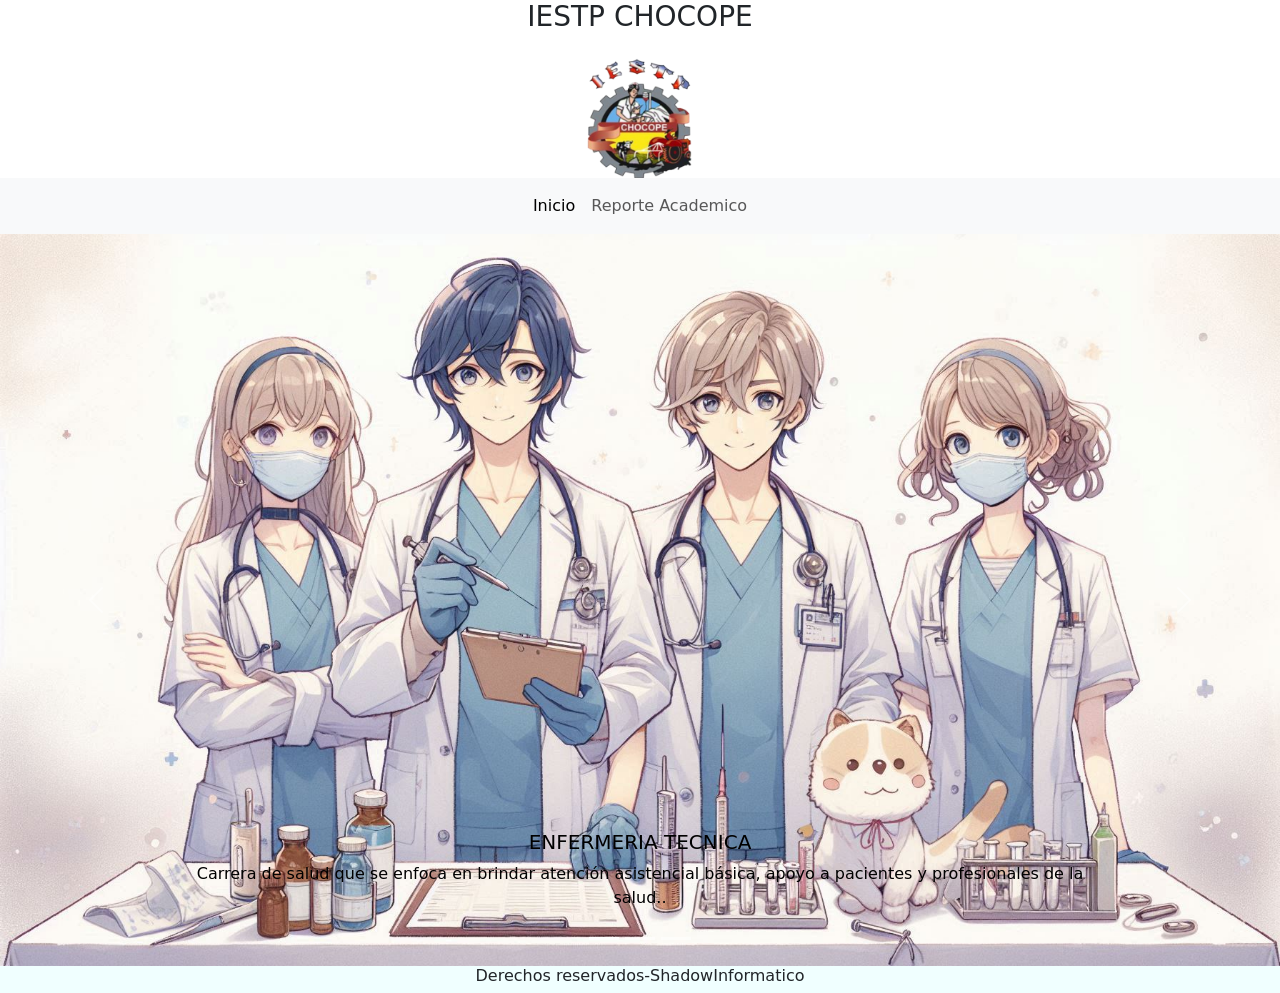
<file: index.html>
<!DOCTYPE html>
<html lang="es">
<head>
    <meta charset="UTF-8">
    <meta name="viewport" content="width=device-width, initial-scale=1">
    <title>IESTPCHOCOPE</title>
    <link href="https://cdn.jsdelivr.net/npm/bootstrap@5.3.3/dist/css/bootstrap.min.css" rel="stylesheet" integrity="sha384-QWTKZyjpPEjISv5WaRU9OFeRpok6YctnYmDr5pNlyT2bRjXh0JMhjY6hW+ALEwIH" crossorigin="anonymous">
    <link rel="stylesheet" href="estilos.css">
    <link rel="shortcut icon" href="logoiestp.png" type="image/x-icon">
</head>
<body>
  <div class="header">
    <div class="container-fluid">
        <div class="row">
            <div class="col-12 text-center mb-3">
                <h1 class="h3 h-md-1">IESTP CHOCOPE</h1>
            </div>
    
            <div class="col-12 text-center">
                <img class="LOGO img-fluid" src="logoiestp.png" alt="chocope">
            </div>
        </div>
    </div>
</div>
      

      <!--Menu-->
      <nav class="navbar navbar-expand-md navbar-light bg-light">
        <ul class="navbar-nav">
            <li class="nav-item">
                <a class="nav-link active" aria-current="page" href="index.html">Inicio</a>
            </li>
            <li class="nav-item">
                <a class="nav-link" href="reporte.html">Reporte Academico</a>
            </li>
        </ul>
    </nav>

    <!--CARRUSEL DE FOTOS-->
    <div id="carouselExampleCaptions" class="carousel slide">
        <div class="carousel-indicators">
          <button type="button" data-bs-target="#carouselExampleCaptions" data-bs-slide-to="0" class="active" aria-current="true" aria-label="Slide 1"></button>
          <button type="button" data-bs-target="#carouselExampleCaptions" data-bs-slide-to="1" aria-label="Slide 2"></button>
          <button type="button" data-bs-target="#carouselExampleCaptions" data-bs-slide-to="2" aria-label="Slide 3"></button>
        </div>
        <div class="carousel-inner">
          <div class="carousel-item active">
            <img src="enfermeria.jpg" class="d-block w-100" alt="...">
            <div class="carousel-caption d-none d-md-block">
              <h5>ENFERMERIA TECNICA</h5>
              <p>Carrera de salud que se enfoca en brindar atención asistencial básica, apoyo a pacientes y profesionales de la salud..</p>
            </div>
          </div>
          <div class="carousel-item">
            <img src="computacion.png" class="d-block w-100" alt="...">
            <div class="carousel-caption d-none d-md-block">
              <h5>ARQUITECTURA DE PLATAFORMA Y TECNOLOGIAS</h5>
              <p>
                Encargada de velar por el diseño, desarrollo y mantenimiento total de sistemas automatizados de datos 
              </p>
            </div>
          </div>
          <div class="carousel-item">
            <img src="agro.jpg" class="d-block w-100" alt="...">
            <div class="carousel-caption d-none d-md-block">
              <h5>Produccion Agropecuaria</h5>
              <p>Transformación de productos lácteos y cárnicos, comercialización,</p>
            </div>
          </div>
        </div>
        <button class="carousel-control-prev" type="button" data-bs-target="#carouselExampleCaptions" data-bs-slide="prev">
          <span class="carousel-control-prev-icon" aria-hidden="true"></span>
          <span class="visually-hidden">Previous</span>
        </button>
        <button class="carousel-control-next" type="button" data-bs-target="#carouselExampleCaptions" data-bs-slide="next">
          <span class="carousel-control-next-icon" aria-hidden="true"></span>
          <span class="visually-hidden">Next</span>
        </button>
      </div>


      <!--FOOTER-->
  
   <div class="footer">
    <div class="container">
        <div class="row">
            <div class="col">
                <h6>Derechos reservados-ShadowInformatico</h6>
            </div>
        </div>
    </div>
</div>
    

    
    <script src="https://cdn.jsdelivr.net/npm/bootstrap@5.3.3/dist/js/bootstrap.bundle.min.js" integrity="sha384-YvpcrYf0tY3lHB60NNkmXc5s9fDVZLESaAA55NDzOxhy9GkcIdslK1eN7N6jIeHz" crossorigin="anonymous"></script>

</body>
</html>
</file>
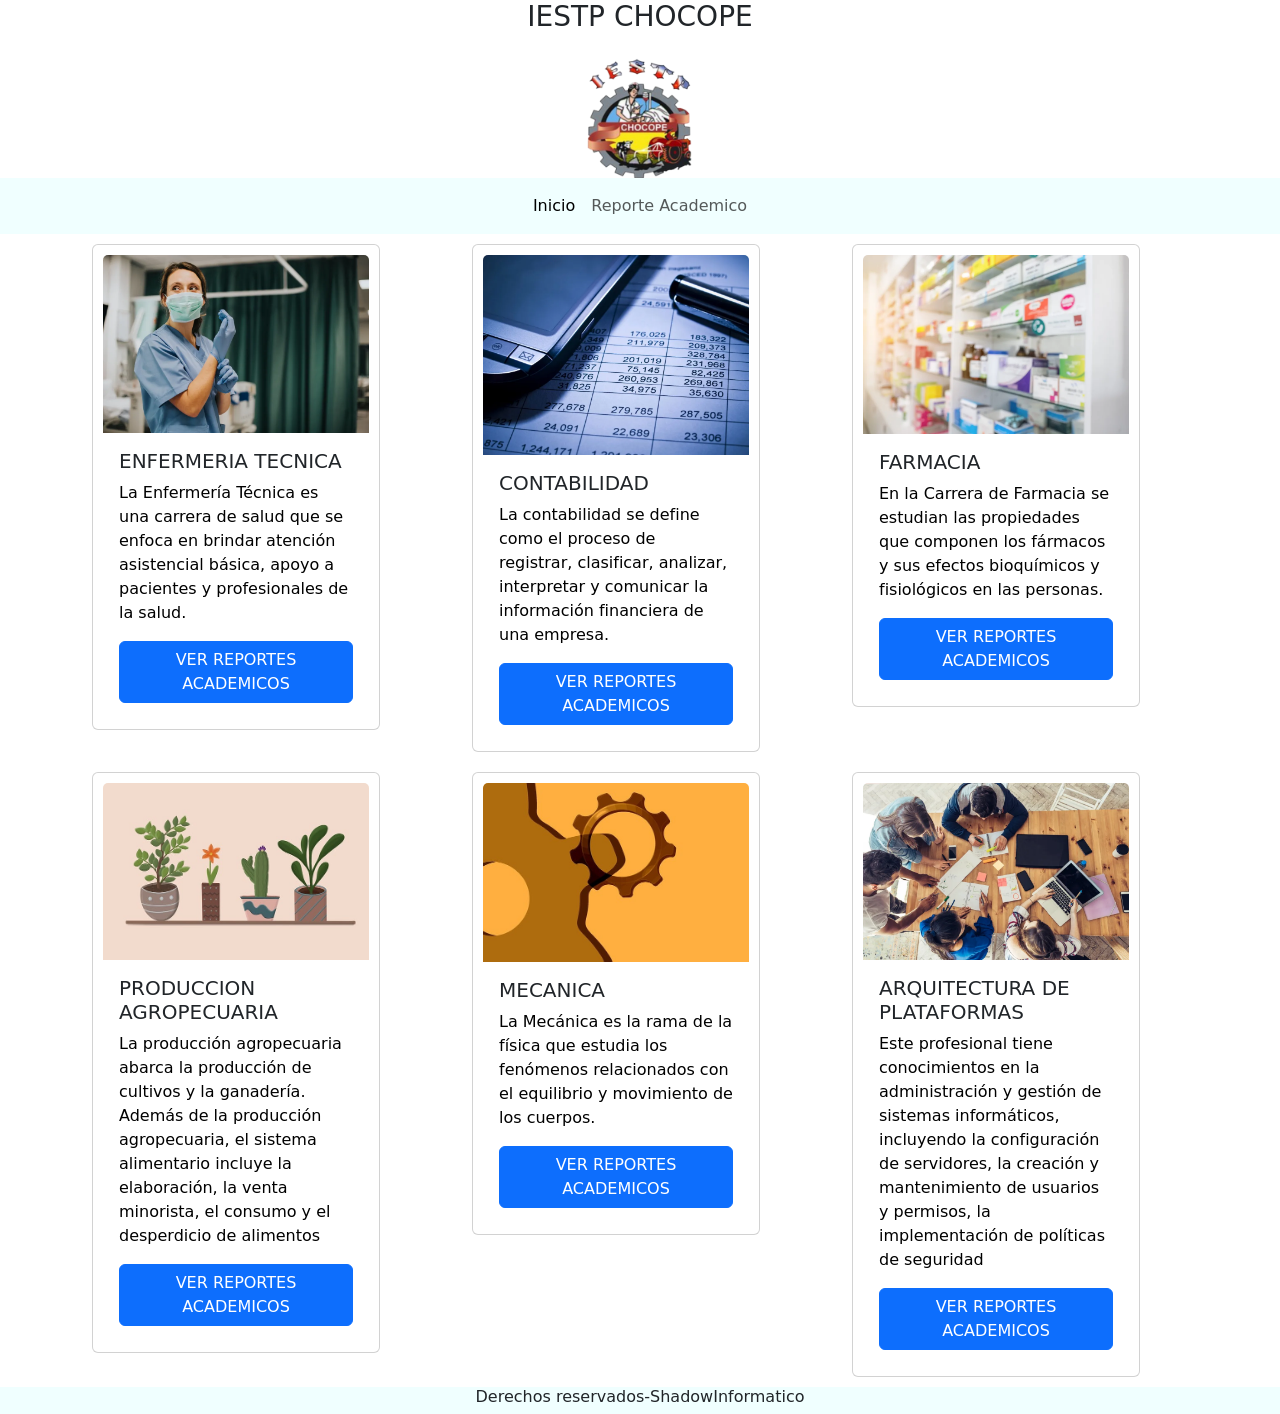
<file: reporte.html>
<!DOCTYPE html>
<html lang="es">
<head>
    <meta charset="UTF-8">
    <meta name="viewport" content="width=device-width, initial-scale=1.0">
    <title>REPORTESACADEMICOS</title>
    <link href="https://cdn.jsdelivr.net/npm/bootstrap@5.3.3/dist/css/bootstrap.min.css" rel="stylesheet" integrity="sha384-QWTKZyjpPEjISv5WaRU9OFeRpok6YctnYmDr5pNlyT2bRjXh0JMhjY6hW+ALEwIH" crossorigin="anonymous">
    <link rel="stylesheet" href="estilos.css">
    <link rel="shortcut icon" href="logoiestp.png" type="image/x-icon">
</head>
<body>

    <div class="header">
        <div class="container-fluid">
            <div class="row">
                <div class="col-12 text-center mb-3">
                    <h1 class="h3 h-md-1">IESTP CHOCOPE</h1>
                </div>
        
                <div class="col-12 text-center">
                    <img class="LOGO img-fluid" src="logoiestp.png" alt="chocope">
                </div>
            </div>
        </div>
    </div>
    
      

      <!--Menu-->
      <nav class="navbar navbar-expand-lg  ">
        <ul class="navbar-nav">
            <li class="nav-item">
                <a class="nav-link active" aria-current="page" href="index.html">Inicio</a>
            </li>
            <li class="nav-item">
                <a class="nav-link" href="reporte.html" >Reporte Academico</a>
            </li>
        </ul>
    </nav>

    <!--CARDS-->

    <div class="container">
        <div class="row">
            <div class="col-md-4">
                <!--ENFERMERIA-->
                <div class="card" style="width: 18rem;">
                    <img src="ENFE.webp" class="card-img-top" alt="ENFERMERIA">
                    <div class="card-body">
                    <h5 class="card-title">ENFERMERIA TECNICA</h5>
                    <p class="card-text">
                        La Enfermería Técnica es una carrera de salud que se enfoca en brindar atención asistencial básica, apoyo a pacientes y profesionales de la salud.

                    </p>
                    <a href="ENFERMERia.pdf"  class="btn btn-primary">VER REPORTES ACADEMICOS</a>
                    </div>
                </div>
            </div>

            <div class="col-md-4">
                  <!--Contabilidad-->
                <div class="card" style="width: 18rem;">
                    <img src="conta.webp" class="card-img-top" alt="conta">
                    <div class="card-body">
                    <h5 class="card-title">CONTABILIDAD</h5>
                    <p class="card-text">
                        La contabilidad se define como el proceso de registrar, clasificar, analizar, interpretar y comunicar la información financiera de una empresa.
                    </p>
                    <a href="CONTAbilidad.pdf" class="btn btn-primary">VER REPORTES ACADEMICOS</a>
                    </div>
                </div>
            </div>


            <div class="col-md-4">
                 <!--FARMACIA-->  
                <div class="card" style="width: 18rem;">
                    <img src="far.webp" class="card-img-top" alt="farmacia">
                    <div class="card-body">
                    <h5 class="card-title">FARMACIA</h5>
                    <p class="card-text">
                        En la Carrera de Farmacia se estudian las propiedades que componen los fármacos y sus efectos bioquímicos y fisiológicos en las personas.
                    </p>
                    <a href="FARMAcia.pdf" class="btn btn-primary">VER REPORTES ACADEMICOS</a>
                    </div>
                </div>
            </div>

            <div class="col-md-4">
                <!--AGROPECUARIA-->
                <div class="card" style="width: 18rem;">
                    <img src="plantas.jpg" class="card-img-top" alt="agropecuaria">
                    <div class="card-body">
                    <h5 class="card-title">PRODUCCION AGROPECUARIA</h5>
                    <p class="card-text">
                        La producción agropecuaria abarca la producción de cultivos y la ganadería. Además de la producción agropecuaria, el sistema alimentario incluye la elaboración, la venta minorista, el consumo y el desperdicio de alimentos
                    </p>
                    <a href="agro.pdf" class="btn btn-primary">VER REPORTES ACADEMICOS</a>
                    </div>
                </div>
            </div>

            <div class="col-md-4">
                 <!--Mecanica-->  

                <div class="card" style="width: 18rem;">
                    <img src="mec.jpg" class="card-img-top" alt="mecanica">
                    <div class="card-body">
                    <h5 class="card-title">MECANICA</h5>
                    <p class="card-text">
                        La Mecánica es la rama de la física que estudia los fenómenos relacionados con el equilibrio y movimiento de los cuerpos.
                    </p>
                    <a href="MecAnica.pdf" class="btn btn-primary">VER REPORTES ACADEMICOS</a>
                    </div>
                </div>
            </div>

            <div class="col-md-4">
                <!--ARQUITECTURA-->
                <div class="card" style="width: 18rem;">
                    <img src="compu.webp" class="card-img-top" alt="computo">
                    <div class="card-body">
                    <h5 class="card-title">ARQUITECTURA DE PLATAFORMAS</h5>
                    <p class="card-text">
                        Este profesional tiene conocimientos en la administración y gestión de sistemas informáticos, incluyendo la configuración de servidores, la creación y mantenimiento de usuarios y permisos, la implementación de políticas de seguridad 
                    </p>
                    <a href="compú.pdf" class="btn btn-primary">VER REPORTES ACADEMICOS</a>
                    </div>
                </div>  
            </div>

        </div>
    </div>

    <!--FOOTER-->
  
   <div class="footer">
        <div class="container">
            <div class="row">
                <div class="col">
                    <h6>Derechos reservados-ShadowInformatico</h6>
                </div>
            </div>
        </div>
    </div>
    
   

    
    
    
   

   


      
    
    

    
    <script src="https://cdn.jsdelivr.net/npm/bootstrap@5.3.3/dist/js/bootstrap.bundle.min.js" integrity="sha384-YvpcrYf0tY3lHB60NNkmXc5s9fDVZLESaAA55NDzOxhy9GkcIdslK1eN7N6jIeHz" crossorigin="anonymous"></script>

</body>
</html>
</file>
<file: estilos.css>
*{
    padding: 0;
    margin: 0;
}

.LOGO{
    width:120px;
}

h1{
    font-size: 60px;
}
h5 {
    color: black;
}

p{
    color: black;
    text-decoration: solid;

}

.navbar{
    display: flex;
    justify-content: center;
    background-color: azure;
}
.card{
  padding: 10px;
  margin: 10px;
}

h6{
    display: flex;
    justify-content: center;
}

.footer{
    background-color:azure;
}
</file>
